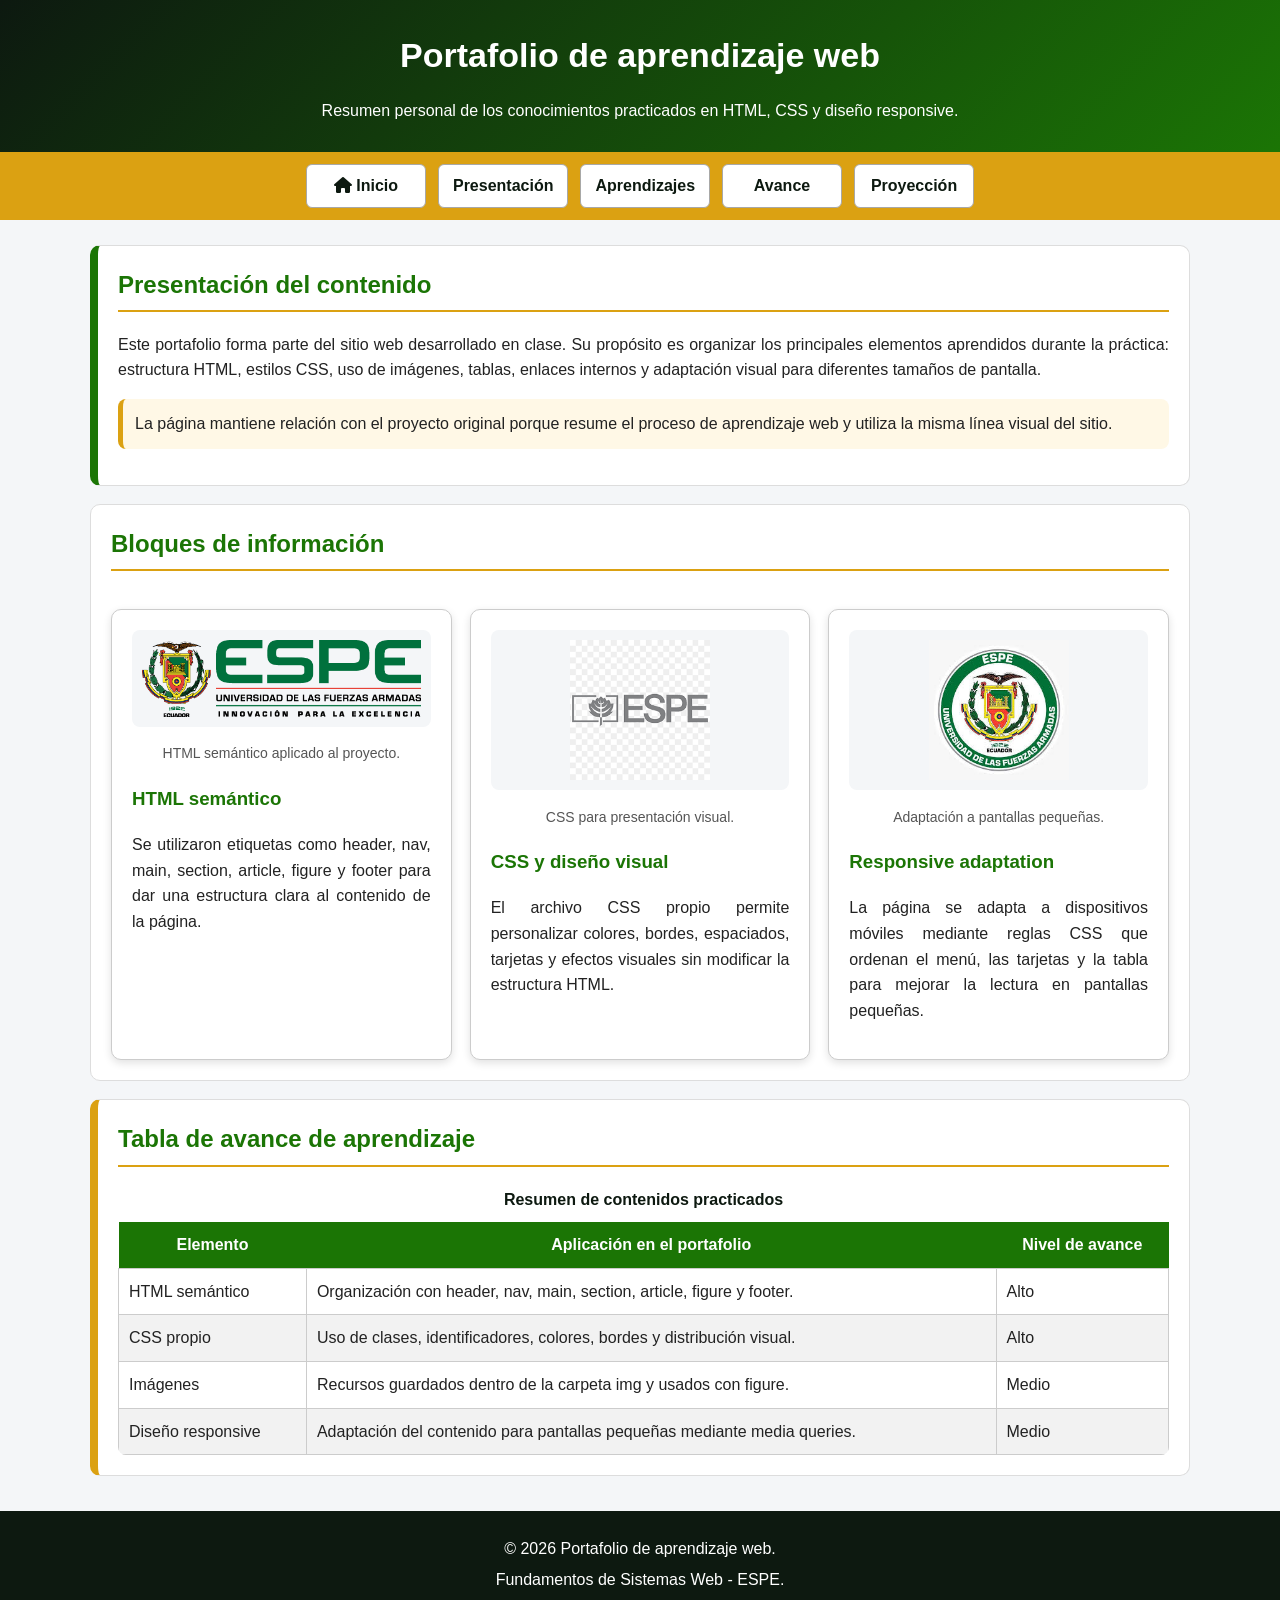
<file: PracticaBootstrap/portafolio.html>
<!DOCTYPE html>
<html lang="es">

<head>
    <meta charset="UTF-8">
    <meta name="viewport" content="width=device-width, initial-scale=1.0">
    <title>Portafolio de aprendizaje web</title>

    <link rel="icon" href="img/mundito.ico" type="image/x-icon">
    <link rel="stylesheet" href="https://cdnjs.cloudflare.com/ajax/libs/font-awesome/6.5.0/css/all.min.css">
    <link rel="stylesheet" href="css/general.css">
    <link rel="stylesheet" href="css/portafolio.css">
</head>

<body>

    <header id="encabezado-portafolio">
        <h1>Portafolio de aprendizaje web</h1>
        <p>Resumen personal de los conocimientos practicados en HTML, CSS y diseño responsive.</p>
    </header>

    <nav class="menu-portafolio">
        <a href="index.html">
            <i class="fa-solid fa-house"></i>
            Inicio
        </a>
        <a href="#presentacion-portafolio">Presentación</a>
        <a href="#bloques-aprendizaje">Aprendizajes</a>
        <a href="#tabla-avance">Avance</a>
        <a href="pages/cto/proyeccion.html">Proyección</a>
    </nav>

    <main>

        <section id="presentacion-portafolio" class="seccion-principal">
            <h2>Presentación del contenido</h2>
            <p>
                Este portafolio forma parte del sitio web desarrollado en clase. Su propósito es
                organizar los principales elementos aprendidos durante la práctica: estructura HTML,
                estilos CSS, uso de imágenes, tablas, enlaces internos y adaptación visual para
                diferentes tamaños de pantalla.
            </p>
            <p class="mensaje-destacado">
                La página mantiene relación con el proyecto original porque resume el proceso de
                aprendizaje web y utiliza la misma línea visual del sitio.
            </p>
        </section>

        <section id="bloques-aprendizaje" class="contenedor-tarjetas">
            <h2>Bloques de información</h2>

            <article class="tarjeta-portafolio" id="tarjeta-html">
                <figure>
                    <img src="img/html_semantico.png" alt="Representación del aprendizaje de HTML semántico">
                    <figcaption>HTML semántico aplicado al proyecto.</figcaption>
                </figure>
                <h3>HTML semántico</h3>
                <p>
                    Se utilizaron etiquetas como header, nav, main, section, article, figure y footer
                    para dar una estructura clara al contenido de la página.
                </p>
            </article>

            <article class="tarjeta-portafolio" id="tarjeta-css">
                <figure>
                    <img src="img/css_responsive.png" alt="Representación de estilos CSS y diseño responsive">
                    <figcaption>CSS para presentación visual.</figcaption>
                </figure>
                <h3>CSS y diseño visual</h3>
                <p>
                    El archivo CSS propio permite personalizar colores, bordes, espaciados, tarjetas
                    y efectos visuales sin modificar la estructura HTML.
                </p>
            </article>

            <article class="tarjeta-portafolio" id="tarjeta-responsive">
                <figure>
                    <img src="img/aprendizaje_web.jpg" alt="Representación del aprendizaje web responsive">
                    <figcaption>Adaptación a pantallas pequeñas.</figcaption>
                </figure>
                <h3>Responsive adaptation</h3>
                <p>
                    La página se adapta a dispositivos móviles mediante reglas CSS que ordenan el menú,
                    las tarjetas y la tabla para mejorar la lectura en pantallas pequeñas.
                </p>
            </article>
        </section>

        <section id="tabla-avance" class="seccion-tabla">
            <h2>Tabla de avance de aprendizaje</h2>

            <table>
                <caption>Resumen de contenidos practicados</caption>
                <thead>
                    <tr>
                        <th>Elemento</th>
                        <th>Aplicación en el portafolio</th>
                        <th>Nivel de avance</th>
                    </tr>
                </thead>
                <tbody>
                    <tr>
                        <td>HTML semántico</td>
                        <td>Organización con header, nav, main, section, article, figure y footer.</td>
                        <td>Alto</td>
                    </tr>
                    <tr>
                        <td>CSS propio</td>
                        <td>Uso de clases, identificadores, colores, bordes y distribución visual.</td>
                        <td>Alto</td>
                    </tr>
                    <tr>
                        <td>Imágenes</td>
                        <td>Recursos guardados dentro de la carpeta img y usados con figure.</td>
                        <td>Medio</td>
                    </tr>
                    <tr>
                        <td>Diseño responsive</td>
                        <td>Adaptación del contenido para pantallas pequeñas mediante media queries.</td>
                        <td>Medio</td>
                    </tr>
                </tbody>
            </table>
        </section>

    </main>

    <footer class="pie-portafolio">
        <p>&copy; 2026 Portafolio de aprendizaje web.</p>
        <p>Fundamentos de Sistemas Web - ESPE.</p>
    </footer>

</body>

</html>
</file>
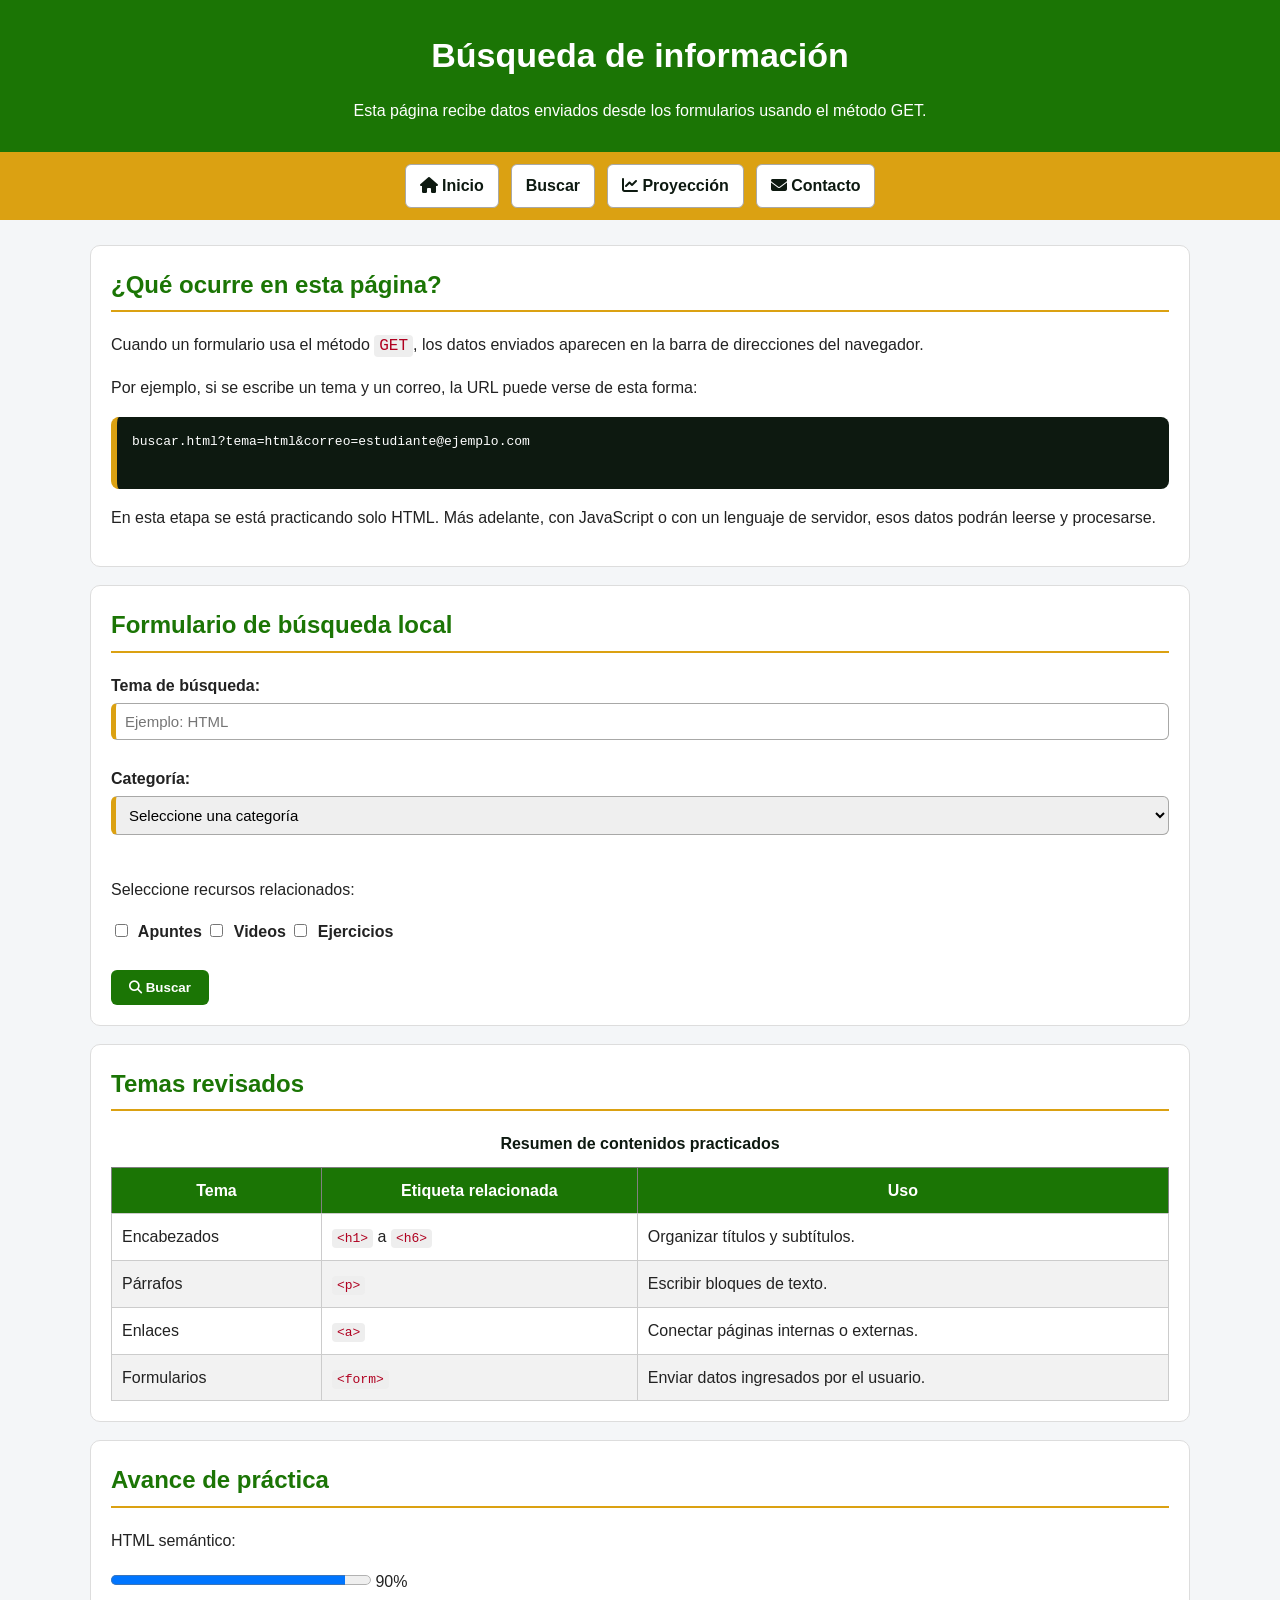
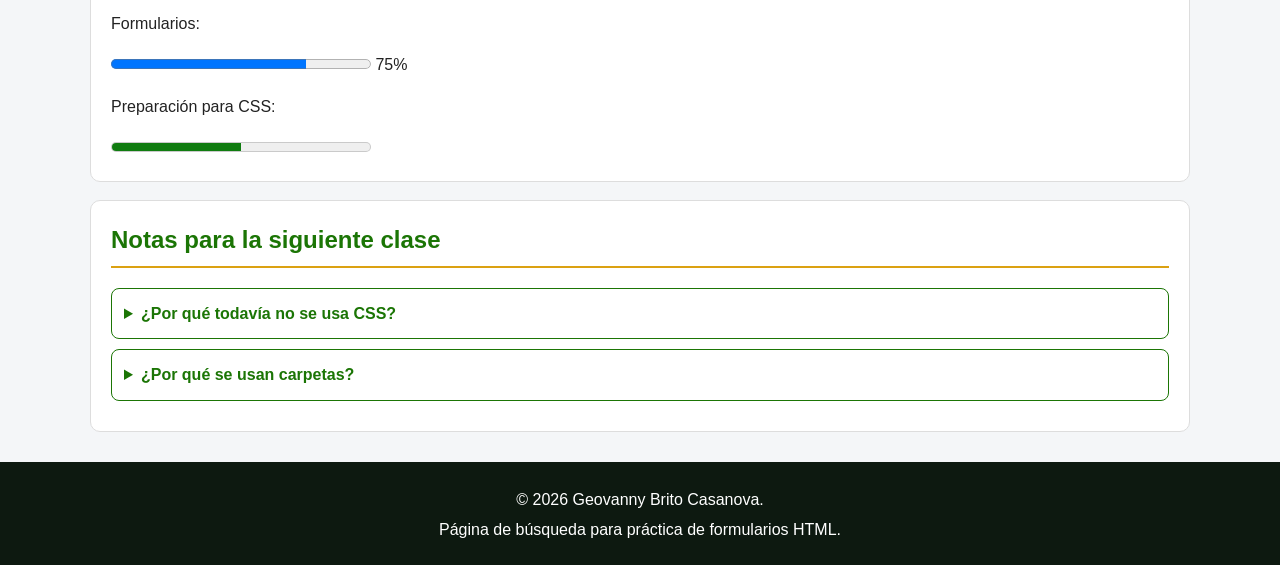
<file: PracticaBootstrap/pages/buscar.html>
<!DOCTYPE html>
<html lang="es">

<head>
    <meta charset="UTF-8">
    <title>Búsqueda de información</title>

    <!-- Como este archivo está dentro de pages, se sube un nivel con ../ -->
    <link rel="icon" href="../img/mundito.ico" type="image/x-icon">

    <link rel="stylesheet" href="https://cdnjs.cloudflare.com/ajax/libs/font-awesome/6.5.0/css/all.min.css">

    <link rel="stylesheet" href="../css/general.css">
    <link rel="stylesheet" href="../css/buscar.css">
</head>

<body>

    <header>
        <h1 >Búsqueda de información</h1>
        <p>Esta página recibe datos enviados desde los formularios usando el método GET.</p>
    </header>

    <nav>
        <a href="../index.html">
            <i class="fa-solid fa-house"></i>
            Inicio
        </a>

        <a href="buscar.html">Buscar</a>

        <a href="cto/proyeccion.html">
            <i class="fa-solid fa-chart-line"></i>
            Proyección
        </a>

        <a href="cto/contacto.html">
            <i class="fa-solid fa-envelope"></i>
            Contacto
        </a>
    </nav>

    <main>

        <section>
            <h2>¿Qué ocurre en esta página?</h2>

            <p>
                Cuando un formulario usa el método <code>GET</code>, los datos enviados aparecen
                en la barra de direcciones del navegador.
            </p>

            <p>
                Por ejemplo, si se escribe un tema y un correo, la URL puede verse de esta forma:
            </p>

            <pre>
buscar.html?tema=html&correo=estudiante@ejemplo.com
            </pre>

            <p>
                En esta etapa se está practicando solo HTML. Más adelante, con JavaScript o con
                un lenguaje de servidor, esos datos podrán leerse y procesarse.
            </p>
        </section>

        <section>
            <h2>Formulario de búsqueda local</h2>

            <form method="GET" action="buscar.html">

                <label for="tema">Tema de búsqueda:</label>
                <input type="text" id="tema" name="tema" placeholder="Ejemplo: HTML" required minlength="3"
                    maxlength="20">

                <br><br>

                <label for="categoria">Categoría:</label>
                <select id="categoria" name="categoria" required>
                    <option value="">Seleccione una categoría</option>
                    <option value="estructura">Estructura HTML</option>
                    <option value="formularios">Formularios</option>
                    <option value="multimedia">Multimedia</option>
                    <option value="tablas">Tablas</option>
                </select>

                <br><br>

                <p>Seleccione recursos relacionados:</p>

                <label>
                    <input type="checkbox" name="recursos[]" value="apuntes">
                    Apuntes
                </label>

                <label>
                    <input type="checkbox" name="recursos[]" value="videos">
                    Videos
                </label>

                <label>
                    <input type="checkbox" name="recursos[]" value="ejercicios">
                    Ejercicios
                </label>

                <br><br>

                <button type="submit">
                    <i class="fa-solid fa-magnifying-glass"></i>
                    Buscar
                </button>
            </form>
        </section>

        <section>
            <h2>Temas revisados</h2>

            <table border="1">
                <caption>Resumen de contenidos practicados</caption>

                <thead>
                    <tr>
                        <th>Tema</th>
                        <th>Etiqueta relacionada</th>
                        <th>Uso</th>
                    </tr>
                </thead>

                <tbody>
                    <tr>
                        <td>Encabezados</td>
                        <td><code>&lt;h1&gt;</code> a <code>&lt;h6&gt;</code></td>
                        <td>Organizar títulos y subtítulos.</td>
                    </tr>

                    <tr>
                        <td>Párrafos</td>
                        <td><code>&lt;p&gt;</code></td>
                        <td>Escribir bloques de texto.</td>
                    </tr>

                    <tr>
                        <td>Enlaces</td>
                        <td><code>&lt;a&gt;</code></td>
                        <td>Conectar páginas internas o externas.</td>
                    </tr>

                    <tr>
                        <td>Formularios</td>
                        <td><code>&lt;form&gt;</code></td>
                        <td>Enviar datos ingresados por el usuario.</td>
                    </tr>
                </tbody>
            </table>
        </section>

        <section>
            <h2>Avance de práctica</h2>

            <p>HTML semántico:</p>
            <progress value="90" max="100"></progress>
            <span>90%</span>

            <p>Formularios:</p>
            <progress value="75" max="100"></progress>
            <span>75%</span>

            <p>Preparación para CSS:</p>
            <meter value="5" min="0" max="10"></meter>
        </section>

        <section>
            <h2>Notas para la siguiente clase</h2>

            <details>
                <summary>¿Por qué todavía no se usa CSS?</summary>
                <p>
                    Primero se está ordenando la estructura HTML. Después se aplicará CSS para
                    mejorar colores, márgenes, tamaños, distribución y diseño visual.
                </p>
            </details>

            <details>
                <summary>¿Por qué se usan carpetas?</summary>
                <p>
                    Las carpetas permiten separar imágenes, audio, video y páginas internas.
                    Esto ayuda a mantener el proyecto ordenado.
                </p>
            </details>
        </section>

    </main>

    <footer>
        <p>&copy; 2026 Geovanny Brito Casanova.</p>
        <p>Página de búsqueda para práctica de formularios HTML.</p>
    </footer>

</body>

</html>
</file>
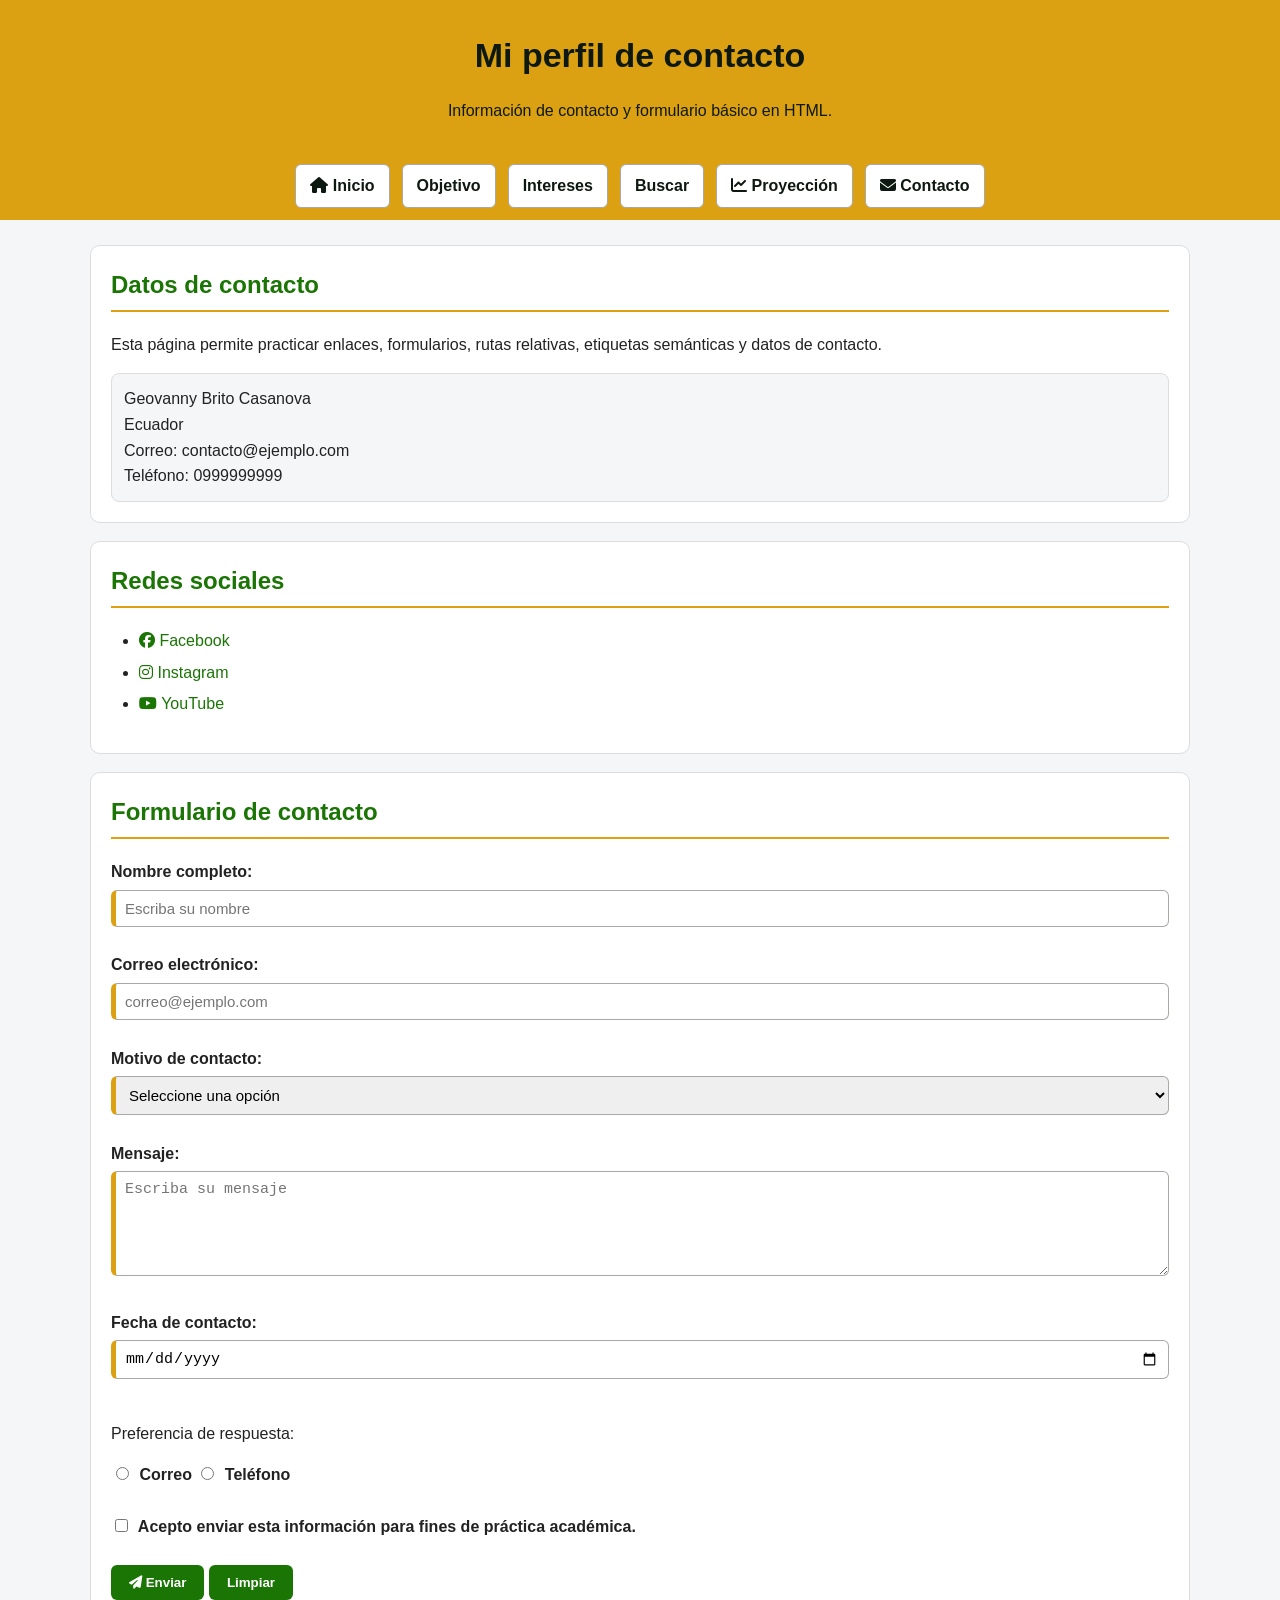
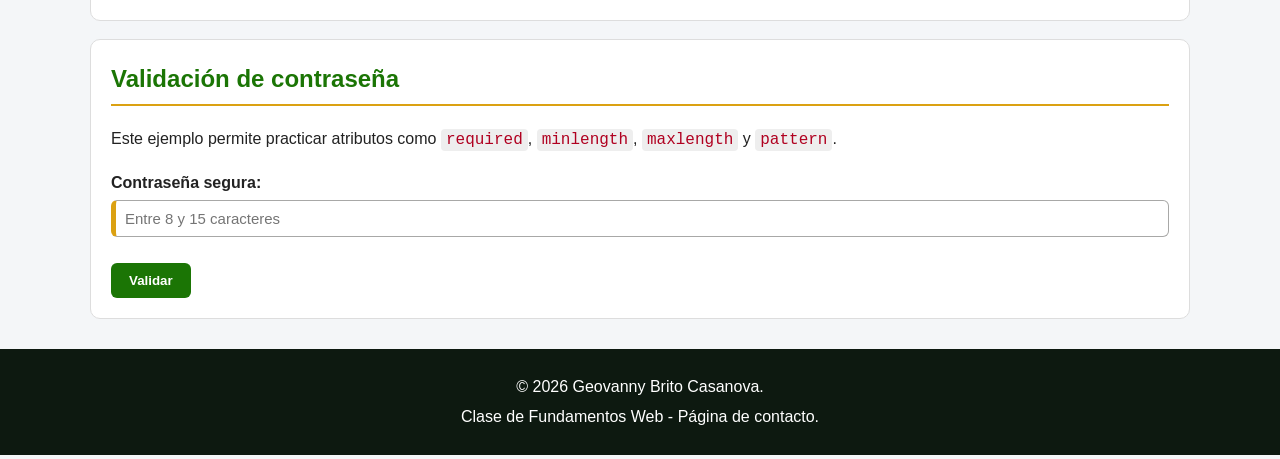
<file: PracticaBootstrap/pages/cto/contacto.html>
<!DOCTYPE html>
<html lang="es">

<head>
    <meta charset="UTF-8">
    <title>Contacto</title>

    <!-- Como este archivo está en pages/cto, se suben dos niveles con ../../ -->
    <link rel="icon" href="../../img/mundito.ico" type="image/x-icon">

    <link rel="stylesheet" href="https://cdnjs.cloudflare.com/ajax/libs/font-awesome/6.5.0/css/all.min.css">

    <link rel="stylesheet" href="../../css/general.css">
    <link rel="stylesheet" href="../../css/contacto.css">
</head>

<body>

    <header>
        <h1>Mi perfil de contacto</h1>
        <p>Información de contacto y formulario básico en HTML.</p>
    </header>

    <nav>
        <a href="../../index.html">
            <i class="fa-solid fa-house"></i>
            Inicio
        </a>

        <a href="../../index.html#objetivo">Objetivo</a>

        <a href="../../index.html#intereses">Intereses</a>

        <a href="../buscar.html">Buscar</a>

        <a href="proyeccion.html">
            <i class="fa-solid fa-chart-line"></i>
            Proyección
        </a>

        <a href="contacto.html">
            <i class="fa-solid fa-envelope"></i>
            Contacto
        </a>
    </nav>

    <main>

        <section>
            <h2>Datos de contacto</h2>

            <p>
                Esta página permite practicar enlaces, formularios, rutas relativas,
                etiquetas semánticas y datos de contacto.
            </p>

            <address>
                Geovanny Brito Casanova<br>
                Ecuador<br>
                Correo: contacto@ejemplo.com<br>
                Teléfono: 0999999999
            </address>
        </section>

        <section>
            <h2>Redes sociales</h2>

            <ul>
                <li>
                    <a href="https://www.facebook.com/" target="_blank">
                        <i class="fa-brands fa-facebook"></i>
                        Facebook
                    </a>
                </li>

                <li>
                    <a href="https://www.instagram.com/" target="_blank">
                        <i class="fa-brands fa-instagram"></i>
                        Instagram
                    </a>
                </li>

                <li>
                    <a href="https://www.youtube.com/" target="_blank">
                        <i class="fa-brands fa-youtube"></i>
                        YouTube
                    </a>
                </li>
            </ul>
        </section>

        <section>
            <h2>Formulario de contacto</h2>

            <!-- 
                Este formulario se envía hacia buscar.html para practicar rutas relativas.
                Desde pages/cto/contacto.html se sube un nivel con ../
            -->
            <form method="GET" action="../buscar.html">

                <label for="nombre">Nombre completo:</label>
                <input type="text" id="nombre" name="nombre" placeholder="Escriba su nombre" required minlength="3"
                    maxlength="50">

                <br><br>

                <label for="correo">Correo electrónico:</label>
                <input type="email" id="correo" name="correo" placeholder="correo@ejemplo.com" required>

                <br><br>

                <label for="motivo">Motivo de contacto:</label>
                <select id="motivo" name="motivo" required>
                    <option value="">Seleccione una opción</option>
                    <option value="consulta">Consulta académica</option>
                    <option value="soporte">Soporte</option>
                    <option value="sugerencia">Sugerencia</option>
                </select>

                <br><br>

                <label for="mensaje">Mensaje:</label>
                <br>
                <textarea id="mensaje" name="mensaje" placeholder="Escriba su mensaje" rows="5" cols="40" required
                    minlength="10"></textarea>

                <br><br>

                <label for="fecha">Fecha de contacto:</label>
                <input type="date" id="fecha" name="fecha" required>

                <br><br>

                <p>Preferencia de respuesta:</p>

                <label>
                    <input type="radio" name="respuesta" value="correo" required>
                    Correo
                </label>

                <label>
                    <input type="radio" name="respuesta" value="telefono">
                    Teléfono
                </label>

                <br><br>

                <label>
                    <input type="checkbox" name="acepta" value="si" required>
                    Acepto enviar esta información para fines de práctica académica.
                </label>

                <br><br>

                <button type="submit">
                    <i class="fa-solid fa-paper-plane"></i>
                    Enviar
                </button>

                <button type="reset">
                    Limpiar
                </button>
            </form>
        </section>

        <section>
            <h2>Validación de contraseña</h2>

            <p>
                Este ejemplo permite practicar atributos como <code>required</code>,
                <code>minlength</code>, <code>maxlength</code> y <code>pattern</code>.
            </p>

            <form method="GET" action="../buscar.html">

                <label for="password">Contraseña segura:</label>

                <input type="password" id="password" name="password" required minlength="8" maxlength="15"
                    pattern="^(?=.*[a-z])(?=.*[A-Z])(?=.*\d)(?=.*[@$!%*?&._-])[A-Za-z\d@$!%*?&._-]{8,15}$"
                    placeholder="Entre 8 y 15 caracteres"
                    title="Debe tener mayúscula, minúscula, número y un carácter especial.">

                <br><br>

                <button type="submit">Validar</button>
            </form>
        </section>

    </main>

    <footer>
        <p>&copy; 2026 Geovanny Brito Casanova.</p>
        <p>Clase de Fundamentos Web - Página de contacto.</p>
    </footer>

</body>

</html>
</file>
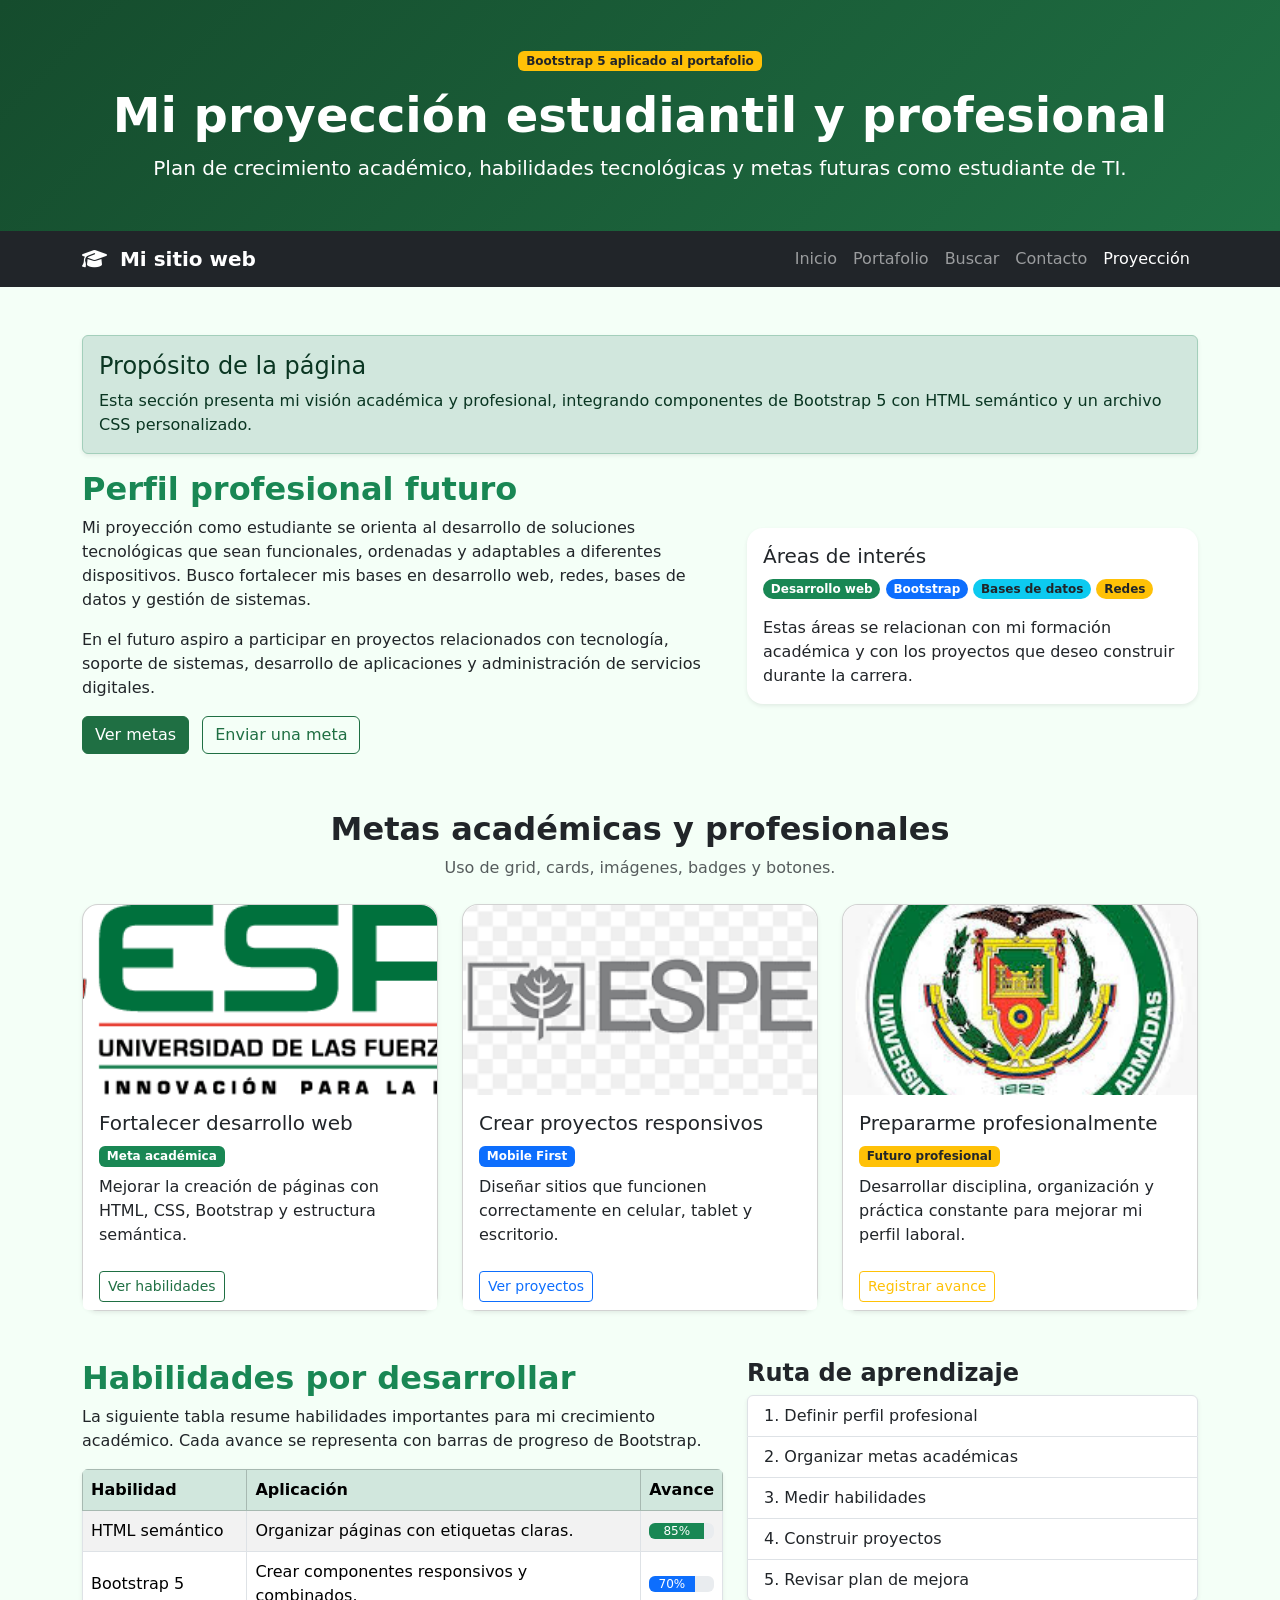
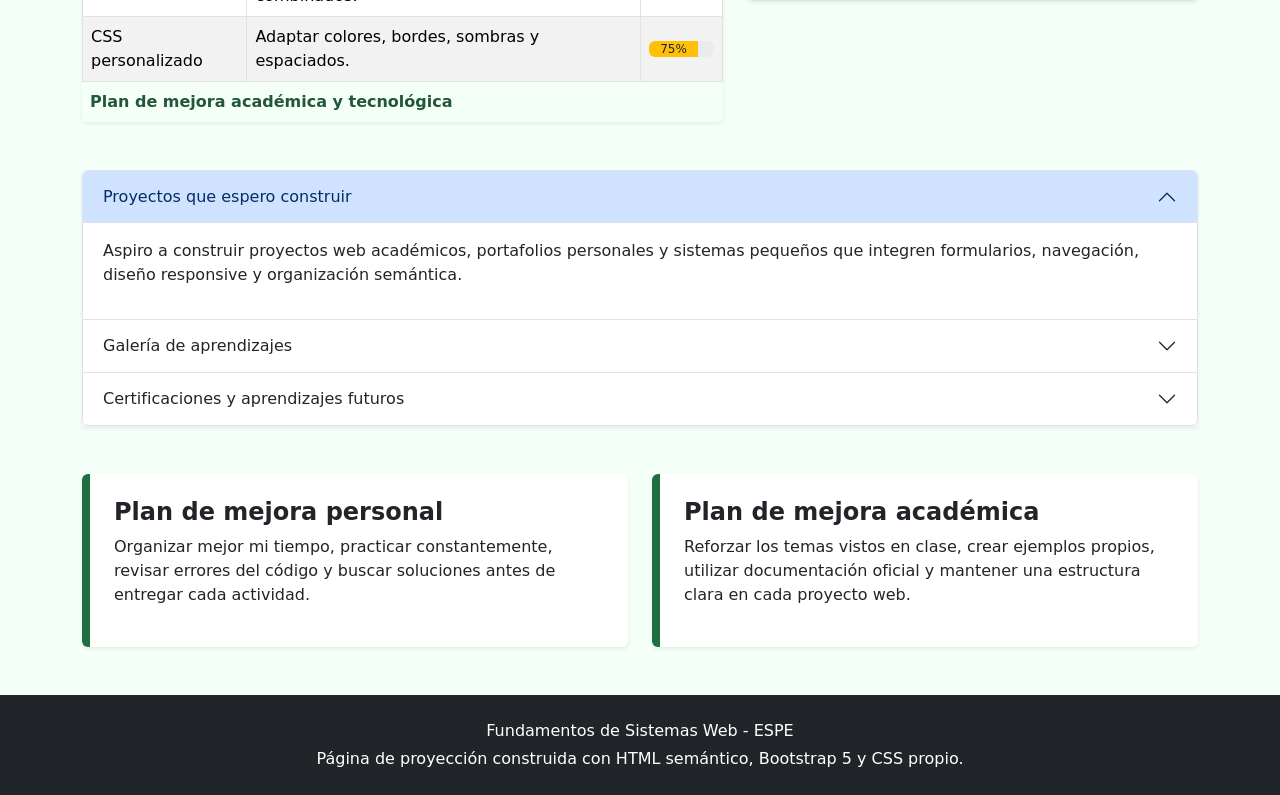
<file: PracticaBootstrap/pages/cto/proyeccion.html>
<!DOCTYPE html>
<html lang="es">

<head>
    <meta charset="UTF-8">
    <meta name="viewport" content="width=device-width, initial-scale=1.0">
    <title>Proyección estudiantil</title>

    <!-- IMAGES: Icono de la página -->
    <link rel="icon" href="../../img/mundito.ico" type="image/x-icon">

    <!-- ICONS: Librería Font Awesome para iconos decorativos -->
    <link rel="stylesheet" href="https://cdnjs.cloudflare.com/ajax/libs/font-awesome/6.5.0/css/all.min.css">

    <!-- BOOTSTRAP 5.0: CDN oficial para usar componentes, grid y utilidades -->
    <link href="https://cdn.jsdelivr.net/npm/bootstrap@5.0.2/dist/css/bootstrap.min.css" rel="stylesheet"
        integrity="sha384-EVSTQN3/azprG1Anm3QDgpJLIm9Nao0Yz1ztcQTwFspd3yD65VohhpuuCOmLASjC" crossorigin="anonymous">

    <!-- CUSTOM CSS: Archivo propio para personalizar colores, fondos, bordes y sombras -->
    <link rel="stylesheet" href="../../css/proyeccion.css">
</head>

<body>

    <!-- HEADER + UTILITIES: Encabezado con fondo personalizado, texto centrado y padding -->
    <header class="encabezado-proyeccion text-white text-center py-5">
        <!-- CONTAINER: Centra el contenido y evita que se salga de la pantalla -->
        <div class="container">
            <!-- BADGE: Etiqueta visual con color de fondo y margen inferior -->
            <span class="badge bg-warning text-dark mb-3">Bootstrap 5 aplicado al portafolio</span>

            <!-- TYPOGRAPHY: Título principal con tamaño destacado y negrita -->
            <h1 class="display-5 fw-bold">Mi proyección estudiantil y profesional</h1>

            <!-- TYPOGRAPHY: Párrafo introductorio con clase lead -->
            <p class="lead mb-0">
                Plan de crecimiento académico, habilidades tecnológicas y metas futuras como estudiante de TI.
            </p>
        </div>
    </header>

    <!-- NAVBAR: Menú responsive de Bootstrap que se convierte en botón hamburguesa en móvil -->
    <nav class="navbar navbar-expand-lg navbar-dark bg-dark sticky-top" aria-label="Navegación principal">
        <div class="container">
            <!-- NAVBAR BRAND: Enlace que permite regresar al inicio -->
            <a class="navbar-brand fw-bold" href="../../index.html">
                <i class="fa-solid fa-graduation-cap"></i> Mi sitio web
            </a>

            <!-- COLLAPSE: Botón que abre y cierra el menú en pantallas pequeñas -->
            <button class="navbar-toggler" type="button" data-bs-toggle="collapse" data-bs-target="#menuProyeccion"
                aria-controls="menuProyeccion" aria-expanded="false" aria-label="Abrir menú de navegación">
                <span class="navbar-toggler-icon"></span>
            </button>

            <!-- NAVBAR LINKS: Enlaces hacia las demás páginas del sitio -->
            <div class="collapse navbar-collapse" id="menuProyeccion">
                <ul class="navbar-nav ms-auto mb-2 mb-lg-0">
                    <li class="nav-item">
                        <a class="nav-link" href="../../index.html">Inicio</a>
                    </li>
                    <li class="nav-item">
                        <a class="nav-link" href="../../portafolio.html">Portafolio</a>
                    </li>
                    <li class="nav-item">
                        <a class="nav-link" href="../buscar.html">Buscar</a>
                    </li>
                    <li class="nav-item">
                        <a class="nav-link" href="contacto.html">Contacto</a>
                    </li>
                    <li class="nav-item">
                        <a class="nav-link active" aria-current="page" href="proyeccion.html">Proyección</a>
                    </li>
                </ul>
            </div>
        </div>
    </nav>

    <!-- MAIN: Contenido principal de la página -->
    <main>

        <!-- SECTION + CONTAINER + SPACING: Presentación principal con margen vertical -->
        <section id="presentacion" class="container my-5">

            <!-- ALERT: Mensaje destacado para explicar el propósito de la página -->
            <div class="alert alert-success shadow-sm" role="alert">
                <h2 class="h4 alert-heading">Propósito de la página</h2>
                <p class="mb-0">
                    Esta sección presenta mi visión académica y profesional, integrando componentes de Bootstrap 5
                    con HTML semántico y un archivo CSS personalizado.
                </p>
            </div>

            <!-- GRID SYSTEM: Fila responsive con separación entre columnas -->
            <div class="row align-items-center g-4">

                <!-- ARTICLE: Información principal del perfil profesional -->
                <article class="col-12 col-lg-7">
                    <h2 class="fw-bold text-success">Perfil profesional futuro</h2>
                    <p>
                        Mi proyección como estudiante se orienta al desarrollo de soluciones tecnológicas que sean
                        funcionales, ordenadas y adaptables a diferentes dispositivos. Busco fortalecer mis bases en
                        desarrollo web, redes, bases de datos y gestión de sistemas.
                    </p>
                    <p>
                        En el futuro aspiro a participar en proyectos relacionados con tecnología, soporte de sistemas,
                        desarrollo de aplicaciones y administración de servicios digitales.
                    </p>

                    <!-- BUTTONS: Botones de Bootstrap para navegación interna y apertura del modal -->
                    <a href="#metas" class="btn btn-success me-2 mb-2">Ver metas</a>
                    <button type="button" class="btn btn-outline-success mb-2" data-bs-toggle="modal"
                        data-bs-target="#modalContacto">
                        Enviar una meta
                    </button>
                </article>

                <!-- ASIDE: Contenido complementario ubicado al lado en escritorio y debajo en móvil -->
                <aside class="col-12 col-lg-5">

                    <!-- CARD + BADGES: Tarjeta con etiquetas de áreas de interés -->
                    <div class="card tarjeta-dato shadow-sm border-0">
                        <div class="card-body">
                            <h3 class="h5 card-title">Áreas de interés</h3>

                            <!-- BADGES: Etiquetas pequeñas para clasificar intereses -->
                            <div class="mb-3">
                                <span class="badge rounded-pill bg-success">Desarrollo web</span>
                                <span class="badge rounded-pill bg-primary">Bootstrap</span>
                                <span class="badge rounded-pill bg-info text-dark">Bases de datos</span>
                                <span class="badge rounded-pill bg-warning text-dark">Redes</span>
                            </div>

                            <p class="card-text">
                                Estas áreas se relacionan con mi formación académica y con los proyectos que deseo
                                construir durante la carrera.
                            </p>
                        </div>
                    </div>
                </aside>
            </div>
        </section>

        <!-- SECTION: Metas académicas y profesionales -->
        <section id="metas" class="container my-5">
            <div class="text-center mb-4">
                <h2 class="fw-bold">Metas académicas y profesionales</h2>
                <p class="text-muted">Uso de grid, cards, imágenes, badges y botones.</p>
            </div>

            <!-- RESPONSIVE GRID: 1 tarjeta en móvil, 2 en tablet y 3 en escritorio -->
            <div class="row row-cols-1 row-cols-md-2 row-cols-lg-3 g-4">

                <!-- CARD 1: Meta académica -->
                <article class="col">
                    <div class="card h-100 shadow-sm tarjeta-meta">
                        <!-- FIGURE + IMAGE: Imagen relacionada con la meta -->
                        <figure class="mb-0">
                            <img src="../../img/html_semantico.png" class="card-img-top imagen-card"
                                alt="Representación de HTML semántico">
                        </figure>

                        <div class="card-body">
                            <h3 class="h5 card-title">Fortalecer desarrollo web</h3>
                            <span class="badge bg-success mb-2">Meta académica</span>
                            <p class="card-text">
                                Mejorar la creación de páginas con HTML, CSS, Bootstrap y estructura semántica.
                            </p>
                        </div>

                        <div class="card-footer bg-white border-0">
                            <a href="#habilidades" class="btn btn-outline-success btn-sm">Ver habilidades</a>
                        </div>
                    </div>
                </article>

                <!-- CARD 2: Meta responsive -->
                <article class="col">
                    <div class="card h-100 shadow-sm tarjeta-meta">
                        <!-- FIGURE + IMAGE: Imagen relacionada con diseño responsive -->
                        <figure class="mb-0">
                            <img src="../../img/css_responsive.png" class="card-img-top imagen-card"
                                alt="Diseño responsive con CSS">
                        </figure>

                        <div class="card-body">
                            <h3 class="h5 card-title">Crear proyectos responsivos</h3>
                            <span class="badge bg-primary mb-2">Mobile First</span>
                            <p class="card-text">
                                Diseñar sitios que funcionen correctamente en celular, tablet y escritorio.
                            </p>
                        </div>

                        <div class="card-footer bg-white border-0">
                            <a href="#proyectos" class="btn btn-outline-primary btn-sm">Ver proyectos</a>
                        </div>
                    </div>
                </article>

                <!-- CARD 3: Meta profesional -->
                <article class="col">
                    <div class="card h-100 shadow-sm tarjeta-meta">
                        <!-- FIGURE + IMAGE: Imagen relacionada con aprendizaje web -->
                        <figure class="mb-0">
                            <img src="../../img/aprendizaje_web.jpg" class="card-img-top imagen-card"
                                alt="Aprendizaje de desarrollo web">
                        </figure>

                        <div class="card-body">
                            <h3 class="h5 card-title">Prepararme profesionalmente</h3>
                            <span class="badge bg-warning text-dark mb-2">Futuro profesional</span>
                            <p class="card-text">
                                Desarrollar disciplina, organización y práctica constante para mejorar mi perfil
                                laboral.
                            </p>
                        </div>

                        <div class="card-footer bg-white border-0">
                            <button class="btn btn-outline-warning btn-sm" data-bs-toggle="modal"
                                data-bs-target="#modalContacto">
                                Registrar avance
                            </button>
                        </div>
                    </div>
                </article>
            </div>
        </section>

        <!-- SECTION: Habilidades por desarrollar -->
        <section id="habilidades" class="container my-5">
            <div class="row g-4 align-items-start">

                <!-- ARTICLE: Tabla con habilidades y barras de progreso -->
                <article class="col-12 col-lg-7">
                    <h2 class="fw-bold text-success">Habilidades por desarrollar</h2>
                    <p>
                        La siguiente tabla resume habilidades importantes para mi crecimiento académico. Cada avance se
                        representa con barras de progreso de Bootstrap.
                    </p>

                    <!-- TABLE RESPONSIVE: Permite que la tabla se adapte en pantallas pequeñas -->
                    <div class="table-responsive shadow-sm rounded">
                        <table class="table table-striped table-bordered align-middle mb-0">
                            <caption class="px-2">Plan de mejora académica y tecnológica</caption>
                            <thead class="table-success">
                                <tr>
                                    <th>Habilidad</th>
                                    <th>Aplicación</th>
                                    <th>Avance</th>
                                </tr>
                            </thead>
                            <tbody>
                                <tr>
                                    <td>HTML semántico</td>
                                    <td>Organizar páginas con etiquetas claras.</td>
                                    <td>
                                        <!-- PROGRESS BAR: Barra de progreso para representar avance -->
                                        <div class="progress">
                                            <div class="progress-bar bg-success" role="progressbar" style="width: 85%;"
                                                aria-valuenow="85" aria-valuemin="0" aria-valuemax="100">
                                                85%
                                            </div>
                                        </div>
                                    </td>
                                </tr>

                                <tr>
                                    <td>Bootstrap 5</td>
                                    <td>Crear componentes responsivos y combinados.</td>
                                    <td>
                                        <!-- PROGRESS BAR: Barra de progreso para representar avance -->
                                        <div class="progress">
                                            <div class="progress-bar bg-primary" role="progressbar" style="width: 70%;"
                                                aria-valuenow="70" aria-valuemin="0" aria-valuemax="100">
                                                70%
                                            </div>
                                        </div>
                                    </td>
                                </tr>

                                <tr>
                                    <td>CSS personalizado</td>
                                    <td>Adaptar colores, bordes, sombras y espaciados.</td>
                                    <td>
                                        <!-- PROGRESS BAR: Barra de progreso para representar avance -->
                                        <div class="progress">
                                            <div class="progress-bar bg-warning text-dark" role="progressbar"
                                                style="width: 75%;" aria-valuenow="75" aria-valuemin="0"
                                                aria-valuemax="100">
                                                75%
                                            </div>
                                        </div>
                                    </td>
                                </tr>
                            </tbody>
                        </table>
                    </div>
                </article>

                <!-- ASIDE: Lista de ruta de aprendizaje -->
                <aside class="col-12 col-lg-5">
                    <h3 class="h4 fw-bold">Ruta de aprendizaje</h3>

                    <!-- LIST GROUP: Lista de navegación interna hacia secciones informativas -->
                    <div class="list-group shadow-sm">
                        <a href="#presentacion" class="list-group-item list-group-item-action">
                            1. Definir perfil profesional
                        </a>
                        <a href="#metas" class="list-group-item list-group-item-action">
                            2. Organizar metas académicas
                        </a>
                        <a href="#habilidades" class="list-group-item list-group-item-action">
                            3. Medir habilidades
                        </a>
                        <a href="#proyectos" class="list-group-item list-group-item-action">
                            4. Construir proyectos
                        </a>
                        <a href="#plan" class="list-group-item list-group-item-action">
                            5. Revisar plan de mejora
                        </a>
                    </div>
                </aside>
            </div>
        </section>

        <!-- SECTION: Proyectos, galería y aprendizajes futuros -->
        <section id="proyectos" class="container my-5">

            <!-- ACCORDION: Componente desplegable para organizar contenido extenso -->
            <div class="accordion shadow-sm" id="accordionProyeccion">

                <!-- ACCORDION ITEM 1: Proyectos futuros -->
                <article class="accordion-item">
                    <h2 class="accordion-header" id="headingUno">
                        <button class="accordion-button" type="button" data-bs-toggle="collapse"
                            data-bs-target="#collapseUno" aria-expanded="true" aria-controls="collapseUno">
                            Proyectos que espero construir
                        </button>
                    </h2>

                    <div id="collapseUno" class="accordion-collapse collapse show" aria-labelledby="headingUno"
                        data-bs-parent="#accordionProyeccion">
                        <div class="accordion-body">
                            <p>
                                Aspiro a construir proyectos web académicos, portafolios personales y sistemas pequeños
                                que integren formularios, navegación, diseño responsive y organización semántica.
                            </p>
                        </div>
                    </div>
                </article>

                <!-- ACCORDION ITEM 2: Carrusel de aprendizajes -->
                <article class="accordion-item">
                    <h2 class="accordion-header" id="headingDos">
                        <button class="accordion-button collapsed" type="button" data-bs-toggle="collapse"
                            data-bs-target="#collapseDos" aria-expanded="false" aria-controls="collapseDos">
                            Galería de aprendizajes
                        </button>
                    </h2>

                    <div id="collapseDos" class="accordion-collapse collapse" aria-labelledby="headingDos"
                        data-bs-parent="#accordionProyeccion">
                        <div class="accordion-body">

                            <!-- CAROUSEL: Carrusel de imágenes dentro del acordeón -->
                            <div id="carouselAprendizajes" class="carousel slide" data-bs-ride="carousel">

                                <!-- CAROUSEL INDICATORS: Botones inferiores del carrusel -->
                                <div class="carousel-indicators">
                                    <button type="button" data-bs-target="#carouselAprendizajes" data-bs-slide-to="0"
                                        class="active" aria-current="true" aria-label="Imagen 1"></button>
                                    <button type="button" data-bs-target="#carouselAprendizajes" data-bs-slide-to="1"
                                        aria-label="Imagen 2"></button>
                                    <button type="button" data-bs-target="#carouselAprendizajes" data-bs-slide-to="2"
                                        aria-label="Imagen 3"></button>
                                </div>

                                <!-- CAROUSEL INNER: Contenedor de imágenes del carrusel -->
                                <div class="carousel-inner rounded">

                                    <!-- CAROUSEL ITEM 1 -->
                                    <figure class="carousel-item active mb-0">
                                        <img src="../../img/aprendizaje_web.jpg" class="d-block w-100 imagen-carousel"
                                            alt="Aprendizaje de páginas web">

                                        <figcaption class="carousel-caption d-none d-md-block fondo-caption rounded">
                                            <h3 class="h5">Aprendizaje web</h3>
                                            <p>Práctica de HTML, CSS y diseño responsive.</p>
                                        </figcaption>
                                    </figure>

                                    <!-- CAROUSEL ITEM 2 -->
                                    <figure class="carousel-item mb-0">
                                        <img src="../../img/html_semantico.png" class="d-block w-100 imagen-carousel"
                                            alt="Estructura con HTML semántico">

                                        <figcaption class="carousel-caption d-none d-md-block fondo-caption rounded">
                                            <h3 class="h5">HTML semántico</h3>
                                            <p>Uso de etiquetas para ordenar el contenido.</p>
                                        </figcaption>
                                    </figure>

                                    <!-- CAROUSEL ITEM 3 -->
                                    <figure class="carousel-item mb-0">
                                        <img src="../../img/css_responsive.png" class="d-block w-100 imagen-carousel"
                                            alt="Adaptación responsive con CSS">

                                        <figcaption class="carousel-caption d-none d-md-block fondo-caption rounded">
                                            <h3 class="h5">Diseño responsive</h3>
                                            <p>Adaptación visual para diferentes pantallas.</p>
                                        </figcaption>
                                    </figure>
                                </div>

                                <!-- CAROUSEL CONTROLS: Botones anterior y siguiente -->
                                <button class="carousel-control-prev" type="button"
                                    data-bs-target="#carouselAprendizajes" data-bs-slide="prev">
                                    <span class="carousel-control-prev-icon" aria-hidden="true"></span>
                                    <span class="visually-hidden">Anterior</span>
                                </button>

                                <button class="carousel-control-next" type="button"
                                    data-bs-target="#carouselAprendizajes" data-bs-slide="next">
                                    <span class="carousel-control-next-icon" aria-hidden="true"></span>
                                    <span class="visually-hidden">Siguiente</span>
                                </button>
                            </div>
                        </div>
                    </div>
                </article>

                <!-- ACCORDION ITEM 3: Certificaciones futuras -->
                <article class="accordion-item">
                    <h2 class="accordion-header" id="headingTres">
                        <button class="accordion-button collapsed" type="button" data-bs-toggle="collapse"
                            data-bs-target="#collapseTres" aria-expanded="false" aria-controls="collapseTres">
                            Certificaciones y aprendizajes futuros
                        </button>
                    </h2>

                    <div id="collapseTres" class="accordion-collapse collapse" aria-labelledby="headingTres"
                        data-bs-parent="#accordionProyeccion">
                        <div class="accordion-body">
                            <ul class="mb-0">
                                <li>Reforzar Bootstrap 5 y diseño responsive.</li>
                                <li>Practicar JavaScript para agregar interacción.</li>
                                <li>Aprender bases de datos para proyectos más completos.</li>
                                <li>Mejorar documentación y presentación de proyectos.</li>
                            </ul>
                        </div>
                    </div>
                </article>
            </div>
        </section>

        <!-- SECTION + GRID: Plan de mejora dividido en dos columnas responsivas -->
        <section id="plan" class="container my-5">
            <div class="row g-4">

                <!-- ARTICLE: Plan de mejora personal -->
                <article class="col-12 col-md-6">
                    <div class="p-4 bloque-plan rounded shadow-sm h-100">
                        <h2 class="h4 fw-bold">Plan de mejora personal</h2>
                        <p>
                            Organizar mejor mi tiempo, practicar constantemente, revisar errores del código y buscar
                            soluciones antes de entregar cada actividad.
                        </p>
                    </div>
                </article>

                <!-- ARTICLE: Plan de mejora académica -->
                <article class="col-12 col-md-6">
                    <div class="p-4 bloque-plan rounded shadow-sm h-100">
                        <h2 class="h4 fw-bold">Plan de mejora académica</h2>
                        <p>
                            Reforzar los temas vistos en clase, crear ejemplos propios, utilizar documentación oficial y
                            mantener una estructura clara en cada proyecto web.
                        </p>
                    </div>
                </article>
            </div>
        </section>
    </main>

    <!-- MODAL: Ventana emergente que contiene un formulario -->
    <div class="modal fade" id="modalContacto" tabindex="-1" aria-labelledby="modalContactoLabel" aria-hidden="true">
        <div class="modal-dialog modal-dialog-centered">
            <div class="modal-content">

                <!-- MODAL HEADER: Encabezado del modal con fondo verde -->
                <div class="modal-header bg-success text-white">
                    <h2 class="modal-title h5" id="modalContactoLabel">Registrar meta de proyección</h2>
                    <button type="button" class="btn-close btn-close-white" data-bs-dismiss="modal"
                        aria-label="Cerrar"></button>
                </div>

                <!-- FORMS: Formulario con controles de Bootstrap dentro del modal -->
                <form action="../buscar.html" method="GET">

                    <!-- MODAL BODY: Campos del formulario -->
                    <div class="modal-body">

                        <!-- FORM CONTROL: Campo de texto -->
                        <div class="mb-3">
                            <label for="nombreMeta" class="form-label">Nombre</label>
                            <input type="text" class="form-control" id="nombreMeta" name="nombreMeta"
                                placeholder="Escriba su nombre" required>
                        </div>

                        <!-- FORM SELECT: Lista desplegable -->
                        <div class="mb-3">
                            <label for="tipoMeta" class="form-label">Tipo de meta</label>
                            <select class="form-select" id="tipoMeta" name="tipoMeta" required>
                                <option value="">Seleccione una opción</option>
                                <option value="academica">Académica</option>
                                <option value="profesional">Profesional</option>
                                <option value="personal">Personal</option>
                            </select>
                        </div>

                        <!-- FORM TEXTAREA: Área para escribir descripción -->
                        <div class="mb-3">
                            <label for="descripcionMeta" class="form-label">Descripción</label>
                            <textarea class="form-control" id="descripcionMeta" name="descripcionMeta" rows="4"
                                placeholder="Escriba una meta o aprendizaje futuro" required></textarea>
                        </div>
                    </div>

                    <!-- MODAL FOOTER: Botones del formulario -->
                    <div class="modal-footer">
                        <button type="button" class="btn btn-secondary" data-bs-dismiss="modal">Cancelar</button>
                        <button type="submit" class="btn btn-success">Guardar meta</button>
                    </div>
                </form>
            </div>
        </div>
    </div>

    <!-- FOOTER + UTILITIES: Pie de página con fondo oscuro, texto centrado y espaciado -->
    <footer class="bg-dark text-white text-center py-4 mt-5">
        <div class="container">
            <p class="mb-1">Fundamentos de Sistemas Web - ESPE</p>
            <p class="mb-0">Página de proyección construida con HTML semántico, Bootstrap 5 y CSS propio.</p>
        </div>
    </footer>

    <!-- BOOTSTRAP JS: Bundle necesario para navbar, modal, carousel y accordion -->
    <script src="https://cdn.jsdelivr.net/npm/bootstrap@5.0.2/dist/js/bootstrap.bundle.min.js"
        integrity="sha384-MrcW6ZMFYlzcLA8Nl+NtUVF0sA7MsXsP1UyJoMp4YLEuNSfAP+JcXn/tWtIaxVXM"
        crossorigin="anonymous">
    </script>
</body>

</html>
</file>
<file: PracticaBootstrap/css/general.css>
/* ============================================================
   general.css
   Archivo CSS general para TODAS las páginas del sitio.
   Aquí se colocan estilos compartidos: reinicio básico, etiquetas,
   navegación, formularios, tablas, multimedia y utilidades.

   Para enseñar poco a poco:
   1. Copiar este archivo completo.
   2. Comentar o descomentar bloques según el tema de clase.
   3. Mostrar cómo cambia la página al guardar y actualizar navegador.
   ============================================================ */


/* ============================================================
   BLOQUE 1: SELECTOR UNIVERSAL (*)
   Aplica a todos los elementos HTML.
   Sirve para controlar el cálculo de tamaños y quitar espacios
   inesperados del navegador.
   ============================================================ */

* {
    box-sizing: border-box;
}


/* ============================================================
   BLOQUE 2: ESTILO GENERAL DEL BODY
   body representa todo el contenido visible de la página.
   Aquí se define fuente, color de texto, color de fondo,
   margen e interlineado.
   ============================================================ */

body {
    margin: 0;
    font-family: Arial, Helvetica, sans-serif;
    background-color: #f4f6f8;
    color: #222222;
    line-height: 1.6;
}


/* ============================================================
   BLOQUE 3: SELECTORES DE ETIQUETA
   Estos estilos afectan directamente a etiquetas HTML.
   Ejemplos: h1, h2, p, a, img.
   ============================================================ */

h1 {
    margin: 0;
    font-size: 34px;
    text-align: center;
}

h2 {
    color: #1b7505;
    margin-top: 0;
    border-bottom: 2px solid #dba112;
    padding-bottom: 6px;
}

h3 {
    color: #0d1910;
}

p {
    font-size: 16px;
    text-align: justify;
}

a {
    color: #1b7505;
    text-decoration: none;
}

a:hover {
    text-decoration: underline;
}


/* ============================================================
   BLOQUE 4: HEADER Y FOOTER
   header se usa para el encabezado.
   footer se usa para el pie de página.
   ============================================================ */

header {
    background-color: #0d1910;
    color: white;
    padding: 28px 16px;
    text-align: center;
}

header p {
    text-align: center;
    margin-bottom: 0;
}

footer {
    background-color: #0d1910;
    color: white;
    text-align: center;
    padding: 20px;
    margin-top: 30px;
}

footer p {
    text-align: center;
    margin: 5px 0;
}

footer address {
    font-style: normal;
}


/* ============================================================
   BLOQUE 5: NAVEGACIÓN
   nav contiene enlaces internos y externos.
   display: flex permite ordenar los enlaces en fila.
   gap crea espacio entre enlaces.
   ============================================================ */

nav {
    background-color: #dba112;
    padding: 12px;
    text-align: center;
    display: flex;
    justify-content: center;
    flex-wrap: wrap;
    gap: 12px;
}

nav a {
    background-color: white;
    color: #0d1910;
    padding: 8px 14px;
    border-radius: 6px;
    font-weight: bold;
    border: 1px solid #a8a8a7;
}

nav a:hover {
    background-color: #1b7505;
    color: white;
    text-decoration: none;
}


/* ============================================================
   BLOQUE 6: ESTRUCTURA PRINCIPAL
   main contiene el contenido principal.
   section y article organizan bloques de información.
   ============================================================ */

main {
    width: 90%;
    max-width: 1100px;
    margin: 25px auto;
}

section,
article,
aside {
    background-color: white;
    padding: 20px;
    margin-bottom: 18px;
    border: 1px solid #dddddd;
    border-radius: 10px;
}


/* ============================================================
   BLOQUE 7: ASIDE
   aside contiene información complementaria.
   ============================================================ */

aside {
    width: 90%;
    max-width: 1100px;
    margin: 20px auto;
    background-color: #fff8e6;
}

aside i {
    margin-right: 8px;
    font-size: 20px;
    color: #1b7505;
}


/* ============================================================
   BLOQUE 8: IMÁGENES Y MULTIMEDIA
   max-width evita que las imágenes y videos se salgan
   del ancho disponible.
   ============================================================ */

img,
video,
iframe {
    max-width: 100%;
    border-radius: 8px;
}

figure {
    text-align: center;
    margin: 0;
}

figcaption {
    font-size: 14px;
    color: #555555;
    margin-top: 8px;
}


/* ============================================================
   BLOQUE 9: LISTAS
   ul sirve para listas sin orden.
   ol sirve para listas ordenadas.
   ============================================================ */

ul,
ol {
    padding-left: 28px;
}

li {
    margin-bottom: 6px;
}


/* ============================================================
   BLOQUE 10: TABLAS
   border-collapse une los bordes de las celdas.
   width: 100% hace que la tabla use todo el ancho disponible.
   ============================================================ */

table {
    width: 100%;
    border-collapse: collapse;
    background-color: white;
}

caption {
    font-weight: bold;
    margin-bottom: 10px;
    color: #0d1910;
}

th {
    background-color: #1b7505;
    color: white;
    padding: 10px;
}

td {
    padding: 10px;
    border: 1px solid #cccccc;
}

tr:nth-child(even) {
    background-color: #f2f2f2;
}


/* ============================================================
   BLOQUE 11: FORMULARIOS
   input, select, textarea y button son elementos comunes
   dentro de formularios.
   ============================================================ */

form {
    margin-top: 12px;
}

label {
    font-weight: bold;
}

input,
select,
textarea {
    width: 100%;
    padding: 9px;
    margin-top: 5px;
    border: 1px solid #a8a8a7;
    border-radius: 6px;
    font-size: 15px;
}

input[type="checkbox"],
input[type="radio"] {
    width: auto;
    margin-right: 6px;
}

textarea {
    resize: vertical;
}

button {
    background-color: #1b7505;
    color: white;
    border: none;
    padding: 10px 18px;
    border-radius: 6px;
    cursor: pointer;
    font-weight: bold;
}

button:hover {
    background-color: #0d1910;
}


/* ============================================================
   BLOQUE 12: ATRIBUTOS Y ESTADOS DE FORMULARIO
   :focus se activa cuando el usuario selecciona un campo.
   :required permite explicar campos obligatorios.
   ============================================================ */

input:focus,
select:focus,
textarea:focus {
    outline: 2px solid #dba112;
    border-color: #1b7505;
}

input:required,
select:required,
textarea:required {
    border-left: 5px solid #dba112;
}


/* ============================================================
   BLOQUE 13: DETAILS, SUMMARY, PROGRESS Y METER
   Se usan para contenido desplegable y barras de progreso.
   ============================================================ */

details {
    background-color: #f4f6f8;
    padding: 12px;
    border-radius: 8px;
    border: 1px solid #dddddd;
    margin-bottom: 10px;
}

summary {
    cursor: pointer;
    font-weight: bold;
    color: #1b7505;
}

progress,
meter {
    width: 260px;
    height: 20px;
}


/* ============================================================
   BLOQUE 14: TEXTO TÉCNICO
   code, pre y kbd ayudan a explicar código dentro de HTML.
   ============================================================ */

code {
    background-color: #eeeeee;
    color: #b00020;
    padding: 2px 5px;
    border-radius: 4px;
}

pre {
    background-color: #0d1910;
    color: white;
    padding: 15px;
    border-radius: 8px;
    overflow-x: auto;
}

kbd {
    background-color: #222222;
    color: white;
    padding: 3px 6px;
    border-radius: 4px;
}


/* ============================================================
   BLOQUE 15: SELECTORES DE CLASE
   Una clase se escribe con punto.
   En HTML se usa así: class="centrado"
   ============================================================ */

.centrado {
    text-align: center;
}

.texto-verde {
    color: #1b7505;
}

.texto-dorado {
    color: #dba112;
}

.caja-destacada {
    background-color: #fff8e6;
    border: 2px solid #dba112;
    padding: 15px;
    border-radius: 8px;
}


/* ============================================================
   BLOQUE 16: SELECTORES DE ID
   Un id se escribe con numeral.
   En HTML se usa así: id="objetivo"
   ============================================================ */

#objetivo {
    border-left: 6px solid #1b7505;
}

#intereses {
    border-left: 6px solid #dba112;
}

#multimedia {
    border-left: 6px solid #0d1910;
}


/* ============================================================
   BLOQUE 17: RESPONSIVE BÁSICO
   Cuando la pantalla es pequeña, el menú se acomoda en columna.
   Esto prepara el camino hacia CSS responsive.
   ============================================================ */

/* Se aplica solo cuando la pantalla mide 700px o menos, normalmente celulares o tablets pequeñas */
@media (max-width: 700px) {

    /* Selecciona el menú de navegación */
    nav {
        /* Coloca los elementos del menú uno debajo del otro */
        flex-direction: column;
    }

    /* Selecciona cada enlace dentro del menú */
    nav a {
        /* Hace que cada enlace ocupe todo el ancho disponible */
        width: 100%;

        /* Centra el texto dentro de cada enlace */
        text-align: center;
    }

    /* Selecciona el título principal de la página */
    h1 {
        /* Reduce el tamaño del título para que no se vea muy grande en celular */
        font-size: 26px;
    }

    /* Selecciona el contenido principal y la barra lateral */
    main,
    aside {
        /* Hace que ocupen el 95% del ancho, dejando un pequeño margen */
        width: 95%;
    }

    /* Selecciona secciones, artículos y barra lateral */
    section,
    article,
    aside {
        /* Reduce el espacio interno para aprovechar mejor la pantalla pequeña */
        padding: 15px;
    }

    /* Selecciona las tablas */
    table {
        /* Reduce el tamaño del texto de la tabla para que entre mejor */
        font-size: 14px;
    }

    /* Selecciona campos de formulario y botones */
    input,
    select,
    textarea,
    button {
        /* Ocupa todo el ancho disponible del contenedor */
        width: 100%;
        /* Impide que el elemento crezca más allá del ancho de su contenedor */
        max-width: 100%;
        /* Hace que padding y bordes se incluyan dentro del ancho total */
        box-sizing: border-box;
        /* Tamaño de texto cómodo para lectura y uso en dispositivos móviles */
        font-size: 16px;
    }

    input,
    select,
    textarea,
    button,
    meter,
    progress,
    audio {
        /* Ocupa todo el ancho disponible del contenedor */
        width: 100%;
        /* Impide que el elemento crezca más allá del ancho de su contenedor */
        max-width: 100%;
        /* Hace que padding y bordes se incluyan dentro del ancho total */
        box-sizing: border-box;
        /* Tamaño de texto cómodo para lectura y uso en dispositivos móviles */
        font-size: 16px;
    }
}
</file>
<file: PracticaBootstrap/css/portafolio.css>
/* ============================================================
   portafolio.css
   Archivo CSS propio para portafolio.html.
   Contiene estilos específicos para la nueva página solicitada.
   ============================================================ */

#encabezado-portafolio {
    background: linear-gradient(135deg, #0d1910, #1b7505);
}

.menu-portafolio a {
    min-width: 120px;
}

.seccion-principal {
    border-left: 8px solid #1b7505;
    background-color: #ffffff;
}

.mensaje-destacado {
    background-color: #fff8e6;
    border-left: 5px solid #dba112;
    padding: 12px;
    border-radius: 8px;
}

.contenedor-tarjetas {
    display: grid;
    grid-template-columns: repeat(3, 1fr);
    gap: 18px;
    background-color: #ffffff;
}

.contenedor-tarjetas h2 {
    grid-column: 1 / -1;
}

.tarjeta-portafolio {
    margin-bottom: 0;
    border: 1px solid #cccccc;
    box-shadow: 0 3px 8px rgba(0, 0, 0, 0.12);
    transition: transform 0.3s ease, border-color 0.3s ease;
}

.tarjeta-portafolio:hover {
    transform: translateY(-5px);
    border-color: #1b7505;
}

.tarjeta-portafolio img {
    width: 100%;
    max-height: 160px;
    object-fit: contain;
    background-color: #f4f6f8;
    padding: 10px;
}

#tarjeta-html h3,
#tarjeta-css h3,
#tarjeta-responsive h3 {
    color: #1b7505;
}

.seccion-tabla {
    border-left: 8px solid #dba112;
}

.seccion-tabla table {
    overflow: hidden;
    border-radius: 8px;
}

.pie-portafolio {
    margin-top: 35px;
}

@media (max-width: 900px) {
    .contenedor-tarjetas {
        grid-template-columns: repeat(2, 1fr);
    }
}

@media (max-width: 700px) {
    .contenedor-tarjetas {
        grid-template-columns: 1fr;
    }

    .menu-portafolio a {
        min-width: 100%;
    }

    .seccion-tabla {
        overflow-x: auto;
    }
}
</file>
<file: PracticaBootstrap/css/buscar.css>
/* ============================================================
   buscar.css
   Estilos propios de pages/buscar.html.
   Este archivo permite explicar una página interna con su propio
   estilo sin dañar el diseño general del sitio.

   Debe cargarse después de general.css.
   ============================================================ */


/* ============================================================
   BLOQUE 1: ENCABEZADO DE BÚSQUEDA
   Se puede observar que cada página puede tener identidad visual.
   ============================================================ */

header {
    background-color: #1b7505;
}


/* ============================================================
   BLOQUE 2: CAJA EXPLICATIVA
   Para usar este estilo, agregar class="explicacion" en una section.
   ============================================================ */

.explicacion {
    background-color: #f7fff4;
    border-left: 6px solid #1b7505;
}


/* ============================================================
   BLOQUE 3: FORMULARIO DE BÚSQUEDA
   Selector de clase.
   En HTML se usa así: class="formulario-busqueda"
   ============================================================ */

.formulario-busqueda {
    background-color: #ffffff;
    border: 2px solid #1b7505;
}


/* ============================================================
   BLOQUE 4: CAMPOS DE FORMULARIO
   Se seleccionan campos dentro de .formulario-busqueda.
   ============================================================ */

.formulario-busqueda input,
.formulario-busqueda select {
    background-color: #f4f6f8;
}


/* ============================================================
   BLOQUE 5: BOTÓN DE BÚSQUEDA
   Para usar en HTML: class="btn-buscar"
   ============================================================ */

.btn-buscar {
    background-color: #0d1910;
    color: white;
}

.btn-buscar:hover {
    background-color: #dba112;
    color: #0d1910;
}


/* ============================================================
   BLOQUE 6: TABLA DE CONTENIDOS
   Permite mostrar diferencias entre tablas generales y específicas.
   ============================================================ */

.tabla-contenidos th {
    background-color: #0d1910;
}

.tabla-contenidos td:first-child {
    font-weight: bold;
    color: #1b7505;
}


/* ============================================================
   BLOQUE 7: PROGRESO
   Para explicar una clase aplicada a una sección.
   ============================================================ */

.avance-practica {
    background-color: #fff8e6;
    border-left: 6px solid #dba112;
}


/* ============================================================
   BLOQUE 8: PREGUNTAS DESPLEGABLES
   Modifica details solo en buscar.html si se coloca dentro de main.
   ============================================================ */

main details {
    background-color: white;
    border: 1px solid #1b7505;
}


/* ============================================================
   BLOQUE 9: EJEMPLOS DE CÓDIGO
   pre se usa para mostrar texto respetando espacios y saltos.
   ============================================================ */

pre {
    border-left: 6px solid #dba112;
}


/* ============================================================
   BLOQUE 10: ENLACE ACTIVO MANUAL
   Puede agregar class="activo" al enlace del menú actual.
   ============================================================ */

nav a.activo {
    background-color: #0d1910;
    color: white;
}
</file>
<file: PracticaBootstrap/css/contacto.css>
/* ============================================================
   contacto.css
   Estilos propios de pages/cto/contacto.html.
   Este archivo sirve para explicar estilos específicos en una
   página ubicada dentro de subcarpetas.

   Debe cargarse después de general.css.
   ============================================================ */


/* ============================================================
   BLOQUE 1: ENCABEZADO DE CONTACTO
   Se cambia el color del header únicamente en contacto.html.
   ============================================================ */

header {
    background-color: #dba112;
    color: #0d1910;
}


/* ============================================================
   BLOQUE 2: DATOS DE CONTACTO
   Para usar este diseño, colocar class="datos-contacto" en section.
   ============================================================ */

.datos-contacto {
    background-color: #fff8e6;
    border-left: 6px solid #dba112;
}


/* ============================================================
   BLOQUE 3: ADDRESS
   address se usa para información de contacto.
   ============================================================ */

address {
    background-color: #f4f6f8;
    padding: 12px;
    border-radius: 8px;
    font-style: normal;
    border: 1px solid #dddddd;
}


/* ============================================================
   BLOQUE 4: REDES SOCIALES
   Para usar, colocar class="redes" en la sección o lista.
   ============================================================ */

.redes ul {
    list-style: none;
    padding-left: 0;
}

.redes li {
    margin-bottom: 10px;
}

.redes a {
    display: inline-block;
    background-color: #f4f6f8;
    padding: 10px 14px;
    border-radius: 8px;
    border: 1px solid #dddddd;
}

.redes a:hover {
    background-color: #1b7505;
    color: white;
    text-decoration: none;
}


/* ============================================================
   BLOQUE 5: FORMULARIO DE CONTACTO
   Para usar, colocar class="formulario-contacto" en form.
   ============================================================ */

.formulario-contacto {
    background-color: #ffffff;
    border: 2px solid #dba112;
    padding: 18px;
    border-radius: 10px;
}


/* ============================================================
   BLOQUE 6: TEXTAREA
   Se personaliza el campo de mensaje.
   ============================================================ */

.formulario-contacto textarea {
    min-height: 120px;
    font-family: Arial, Helvetica, sans-serif;
}


/* ============================================================
   BLOQUE 7: RADIO Y CHECKBOX
   Se evita que radio y checkbox ocupen todo el ancho.
   ============================================================ */

.formulario-contacto input[type="radio"],
.formulario-contacto input[type="checkbox"] {
    width: auto;
}


/* ============================================================
   BLOQUE 8: BOTONES DEL FORMULARIO
   El botón de enviar y limpiar pueden diferenciarse con clases.
   En HTML:
   class="btn-enviar"
   class="btn-limpiar"
   ============================================================ */

.btn-enviar {
    background-color: #1b7505;
}

.btn-limpiar {
    background-color: #a8a8a7;
    color: #0d1910;
}

.btn-limpiar:hover {
    background-color: #0d1910;
    color: white;
}


/* ============================================================
   BLOQUE 9: VALIDACIÓN DE CONTRASEÑA
   Para usar, colocar class="validacion" en la sección.
   ============================================================ */

.validacion {
    border-left: 6px solid #1b7505;
    background-color: #f7fff4;
}


/* ============================================================
   BLOQUE 10: MENSAJE DE AYUDA
   Para usar en un párrafo: class="ayuda"
   ============================================================ */

.ayuda {
    font-size: 14px;
    color: #555555;
    background-color: #f4f6f8;
    padding: 10px;
    border-radius: 6px;
}
</file>
<file: PracticaBootstrap/css/proyeccion.css>
/* Personalización propia para la página de proyección */
:root {
    --verde-principal: #1f6f43;
    --verde-oscuro: #154c2d;
    --fondo-suave: #f4fff7;
    --borde-suave: #cfe8d8;
}

body {
    background-color: var(--fondo-suave);
}

.encabezado-proyeccion {
    background: linear-gradient(135deg, var(--verde-oscuro), var(--verde-principal));
}

.navbar-brand i {
    margin-right: 6px;
}

.tarjeta-dato,
.tarjeta-meta,
.bloque-plan {
    border-radius: 16px;
}

.tarjeta-meta {
    transition: transform 0.2s ease, box-shadow 0.2s ease;
}

.tarjeta-meta:hover {
    transform: translateY(-4px);
    box-shadow: 0 0.75rem 1.5rem rgba(0, 0, 0, 0.15) !important;
}

.imagen-card {
    height: 190px;
    object-fit: cover;
    border-top-left-radius: 16px;
    border-top-right-radius: 16px;
}

.imagen-carousel {
    height: 260px;
    object-fit: cover;
    background-color: #ffffff;
}

.fondo-caption {
    background-color: rgba(0, 0, 0, 0.55);
    padding: 12px;
}

.bloque-plan {
    background-color: #ffffff;
    border-left: 8px solid var(--verde-principal);
}

.table caption {
    color: #24563b;
    font-weight: 600;
}

.list-group-item.active,
.list-group-item:hover {
    background-color: var(--verde-principal);
    border-color: var(--verde-principal);
    color: #ffffff;
}

.btn-success {
    background-color: var(--verde-principal);
    border-color: var(--verde-principal);
}

.btn-outline-success {
    color: var(--verde-principal);
    border-color: var(--verde-principal);
}

.btn-outline-success:hover {
    background-color: var(--verde-principal);
    border-color: var(--verde-principal);
}

@media (min-width: 768px) {
    .imagen-carousel {
        height: 380px;
    }
}

@media (min-width: 992px) {
    .imagen-carousel {
        height: 460px;
    }
}
</file>
